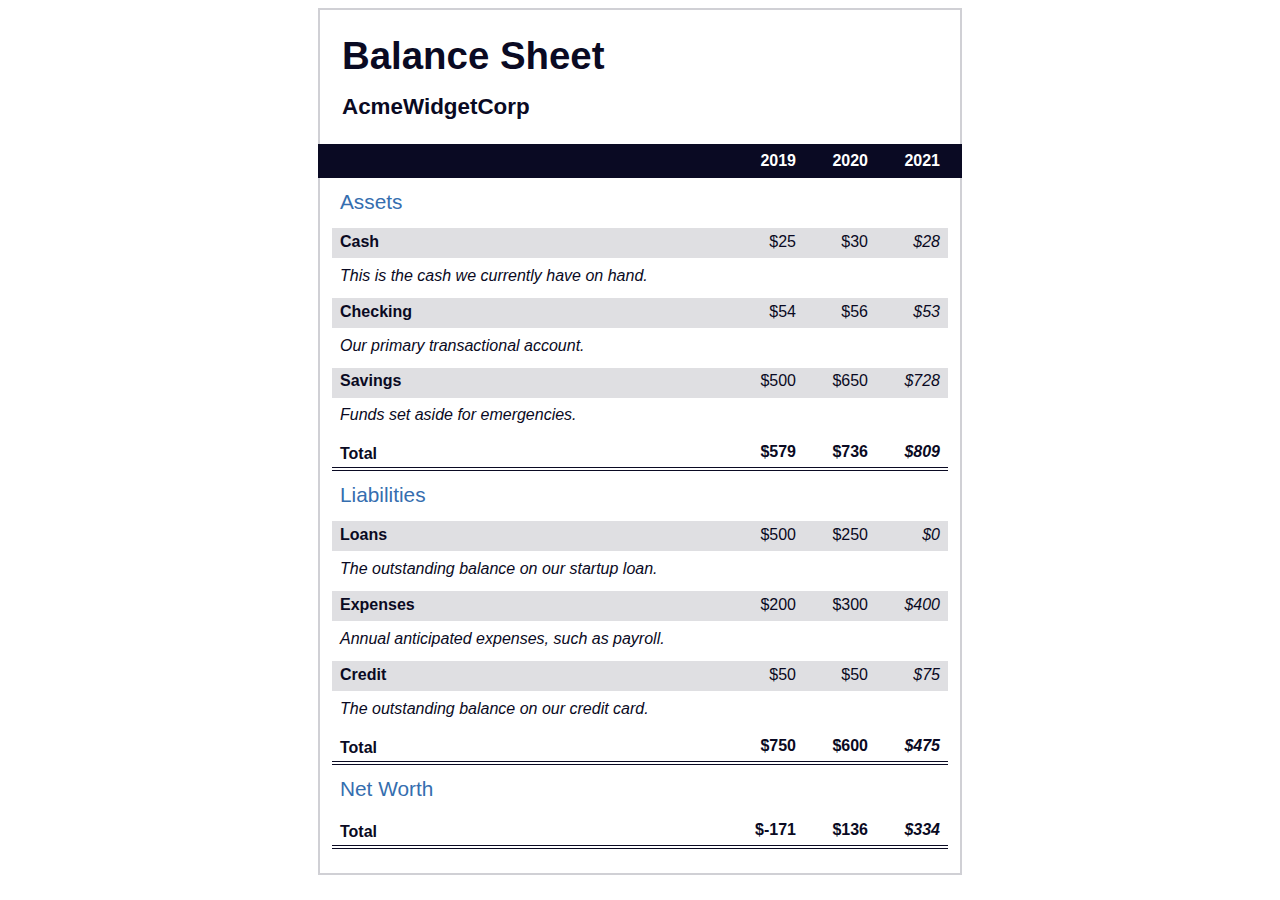
<file: BalanceSheet-CSSPseudoSelectors/index.html>
<!DOCTYPE html>
<html lang="en">
  <head>
    <meta charset="UTF-8">
    <meta name="viewport" content="width=device-width, initial-scale=1.0">
    <title>Balance Sheet</title>
    <link rel="stylesheet" href="./styles.css">
  </head>
  <body>
    <main>
      <section>
        <h1>
          <span class="flex">
            <span>AcmeWidgetCorp</span>
            <span>Balance Sheet</span>
          </span>
        </h1>
        <div id="years" aria-hidden="true">
          <span class="year">2019</span>
          <span class="year">2020</span>
          <span class="year">2021</span>
        </div>
        <div class="table-wrap">
          <table>
            <caption>Assets</caption>
            <thead>
              <tr>
                <td></td>
                <th><span class="sr-only year">2019</span></th>
                <th><span class="sr-only year">2020</span></th>
                <th class="current"><span class="sr-only year">2021</span></th>
              </tr>
            </thead>
            <tbody>
              <tr class="data">
                <th>Cash <span class="description">This is the cash we currently have on hand.</span></th>
                <td>$25</td>
                <td>$30</td>
                <td class="current">$28</td>
              </tr>
              <tr class="data">
                <th>Checking <span class="description">Our primary transactional account.</span></th>
                <td>$54</td>
                <td>$56</td>
                <td class="current">$53</td>
              </tr>
              <tr class="data">
                <th>Savings <span class="description">Funds set aside for emergencies.</span></th>
                <td>$500</td>
                <td>$650</td>
                <td class="current">$728</td>
              </tr>
              <tr class="total">
                <th>Total <span class="sr-only">Assets</span></th>
                <td>$579</td>
                <td>$736</td>
                <td class="current">$809</td>
              </tr>
            </tbody>
          </table>
          <table>
            <caption>Liabilities</caption>
            <thead>
              <tr>
              <td></td>
              <th><span class="sr-only">2019</span></th>
              <th><span class="sr-only">2020</span></th>
              <th><span class="sr-only">2021</span></th>
              </tr>
            </thead>
            <tbody>
              <tr class="data">
                <th>Loans <span class="description">The outstanding balance on our startup loan.</span></th>
                <td>$500</td>
                <td>$250</td>
                <td class="current">$0</td>
              </tr>
              <tr class="data">
                <th>Expenses <span class="description">Annual anticipated expenses, such as payroll.</span></th>
                <td>$200</td>
                <td>$300</td>
                <td class="current">$400</td>
              </tr>
              <tr class="data">
                <th>Credit <span class="description">The outstanding balance on our credit card.</span></th>
                <td>$50</td>
                <td>$50</td>
                <td class="current">$75</td>
              </tr>
              <tr class="total">
                <th>Total <span class="sr-only">Liabilities</span></th>
                <td>$750</td>
                <td>$600</td>
                <td class="current">$475</td>
              </tr>
            </tbody>
          </table>
          <table>
            <caption>Net Worth</caption>
            <thead>
              <tr>
              <td></td>
              <th><span class="sr-only">2019</span></th>
              <th><span class="sr-only">2020</span></th>
              <th><span class="sr-only">2021</span></th>
              </tr>
            </thead>
            <tbody>
              <tr class="total">
                <th>Total <span class="sr-only">Net Worth</span></th>
                <td>$-171</td>
                <td>$136</td>
                <td class="current">$334</td>
              </tr>
            </tbody>
          </table>
        </div>
      </section>
    </main>
  </body>
</html>
</file>
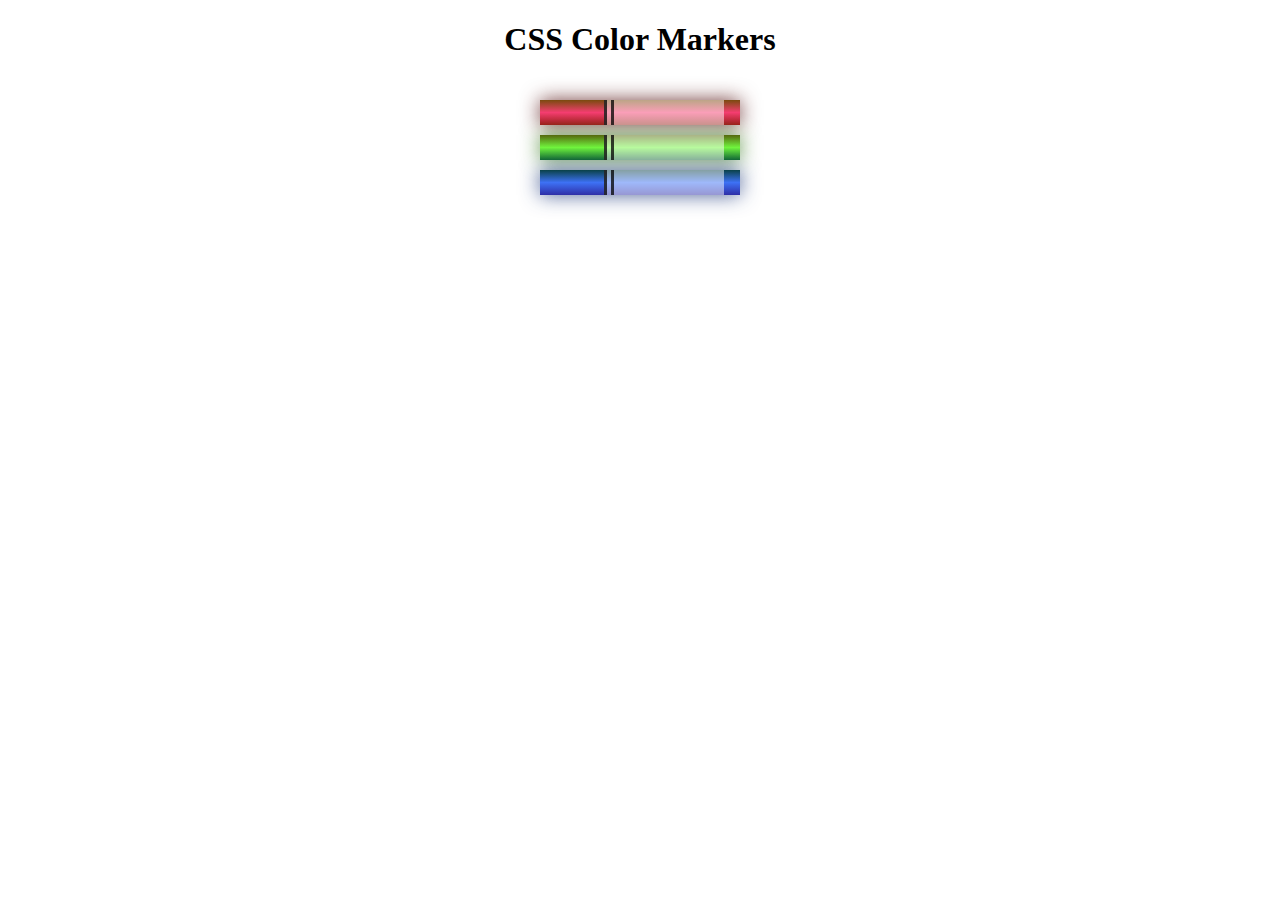
<file: ColoredMarkers/index.html>
<!DOCTYPE html>
<html lang="en">
  <head>
    <meta charset="utf-8">
    <meta name="viewport" content="width=device-width, initial-scale=1.0">
    <title>Colored Markers</title>
    <link rel="stylesheet" href="styles.css">
  </head>
  <body>
    <h1>CSS Color Markers</h1>
    <div class="container">
      <div class="marker red">
        <div class="cap"></div>
        <div class="sleeve"></div>
      </div>
      <div class="marker green">
        <div class="cap"></div>
        <div class="sleeve"></div>
      </div>
      <div class="marker blue">
        <div class="cap"></div>
        <div class="sleeve"></div>
      </div>
    </div>
  </body>
</html>
</file>
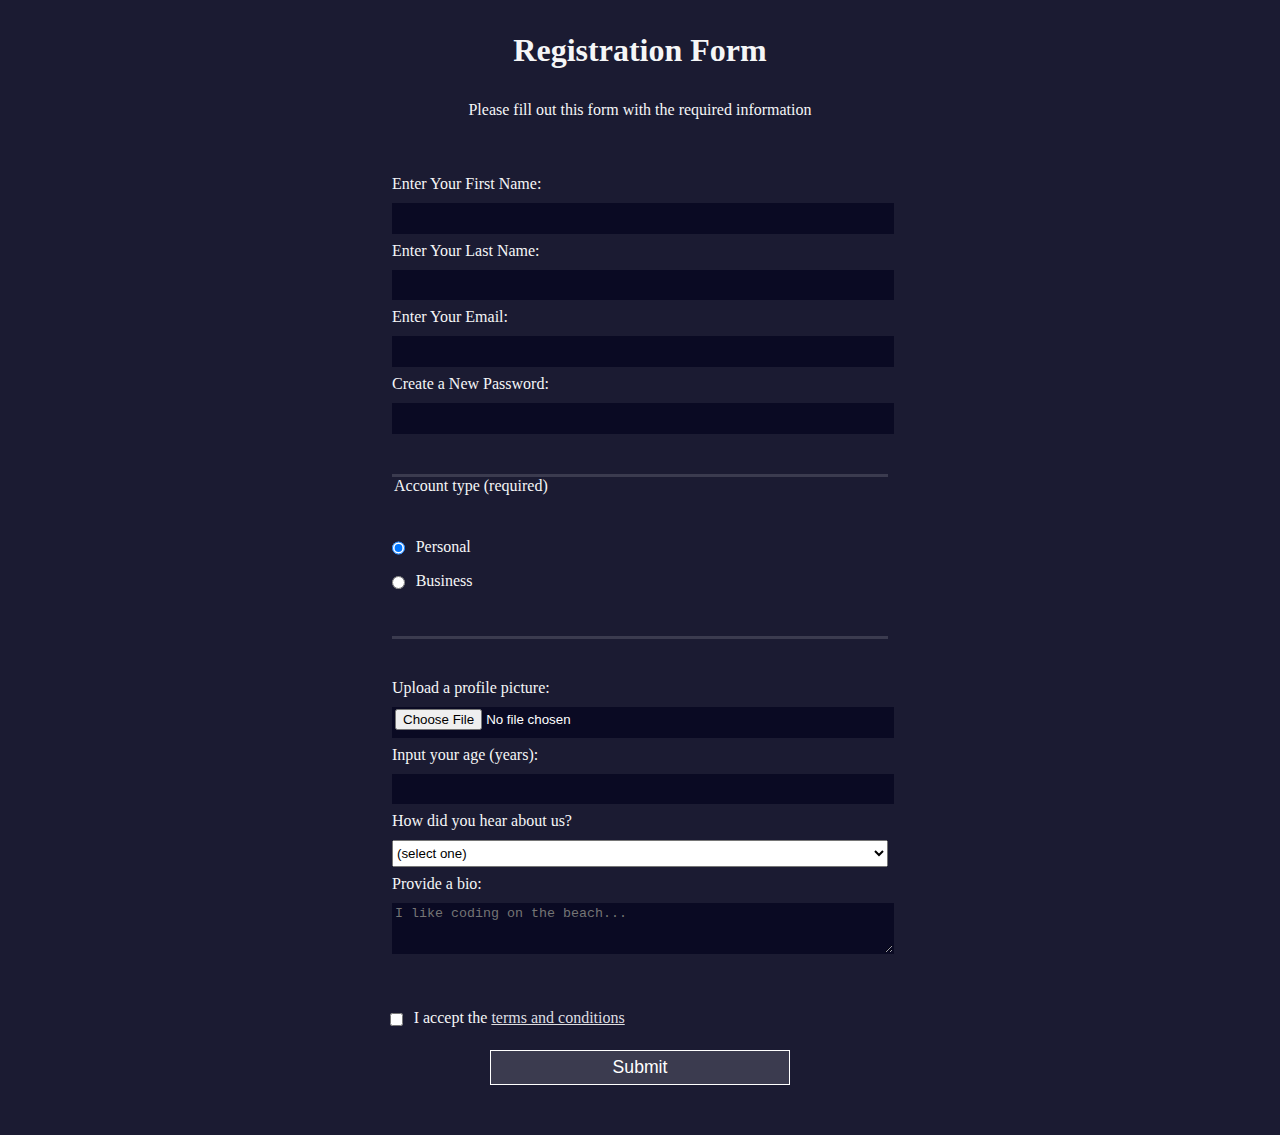
<file: RegistrationForm/index.html>
<!DOCTYPE html>
<html lang="en">
  <head>
    <meta charset="UTF-8">
    <title>Registration Form</title>
    <link rel="stylesheet" href="styles.css" />
  </head>
  <body>
    <h1>Registration Form</h1>
    <p>Please fill out this form with the required information</p>
    <form method="post" action='https://register-demo.freecodecamp.org'>
      <fieldset>
        <label for="first-name">Enter Your First Name: <input id="first-name" name="first-name" type="text" required /></label>
        <label for="last-name">Enter Your Last Name: <input id="last-name" name="last-name" type="text" required /></label>
        <label for="email">Enter Your Email: <input id="email" name="email" type="email" required /></label>
        <label for="new-password">Create a New Password: <input id="new-password" name="new-password" type="password" pattern="[a-z0-5]{8,}" required /></label>
      </fieldset>
      <fieldset>
        <legend>Account type (required)</legend>
        <label for="personal-account"><input id="personal-account" type="radio" name="account-type" class="inline" checked /> Personal</label>
        <label for="business-account"><input id="business-account" type="radio" name="account-type" class="inline" /> Business</label>
      </fieldset>
      <fieldset>
        <label for="profile-picture">Upload a profile picture: <input id="profile-picture" type="file" name="file" /></label>
        <label for="age">Input your age (years): <input id="age" type="number" name="age" min="13" max="120" /></label>
        <label for="referrer">How did you hear about us?
          <select id="referrer" name="referrer">
            <option value="">(select one)</option>
            <option value="1">freeCodeCamp News</option>
            <option value="2">freeCodeCamp YouTube Channel</option>
            <option value="3">freeCodeCamp Forum</option>
            <option value="4">Other</option>
          </select>
        </label>
        <label for="bio">Provide a bio:
          <textarea id="bio" name="bio" rows="3" cols="30" placeholder="I like coding on the beach..."></textarea>
        </label>
      </fieldset>
      <label for="terms-and-conditions">
        <input class="inline" id="terms-and-conditions" type="checkbox" required name="terms-and-conditions" /> I accept the <a href="https://www.freecodecamp.org/news/terms-of-service/">terms and conditions</a>
      </label>
      <input type="submit" value="Submit" />
    </form>
  </body>
</html>
</file>
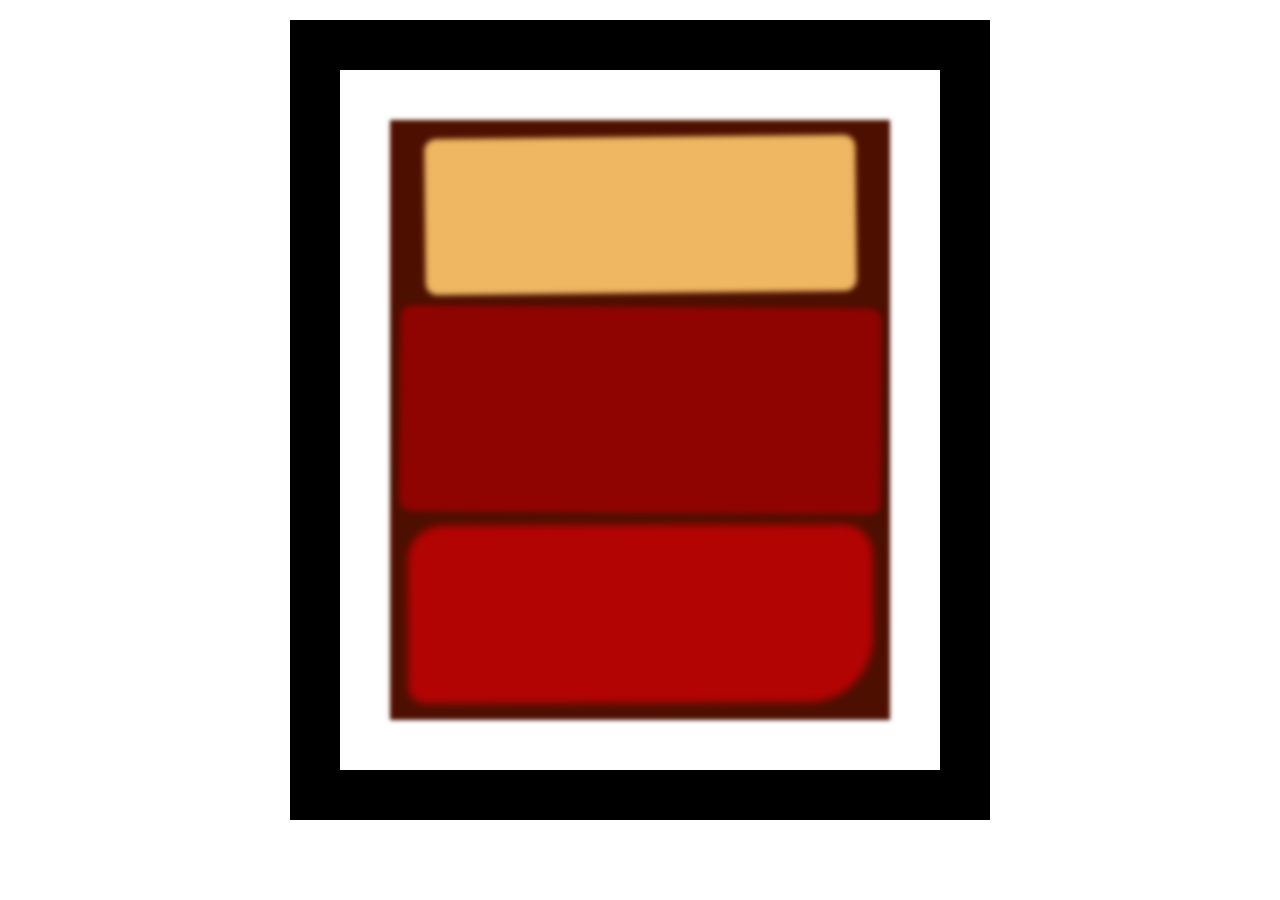
<file: RothkoPainting/index.html>
<!DOCTYPE html>
<html lang="en">
  <head>
    <meta charset="UTF-8">
    <title>Rothko Painting</title>
    <link href="./styles.css" rel="stylesheet">
  </head>
  <body>
    <div class="frame">
      <div class="canvas">
        <div class="one"></div>
        <div class="two"></div>
        <div class="three"></div>
      </div>
    </div>
  </body>
</html>
</file>
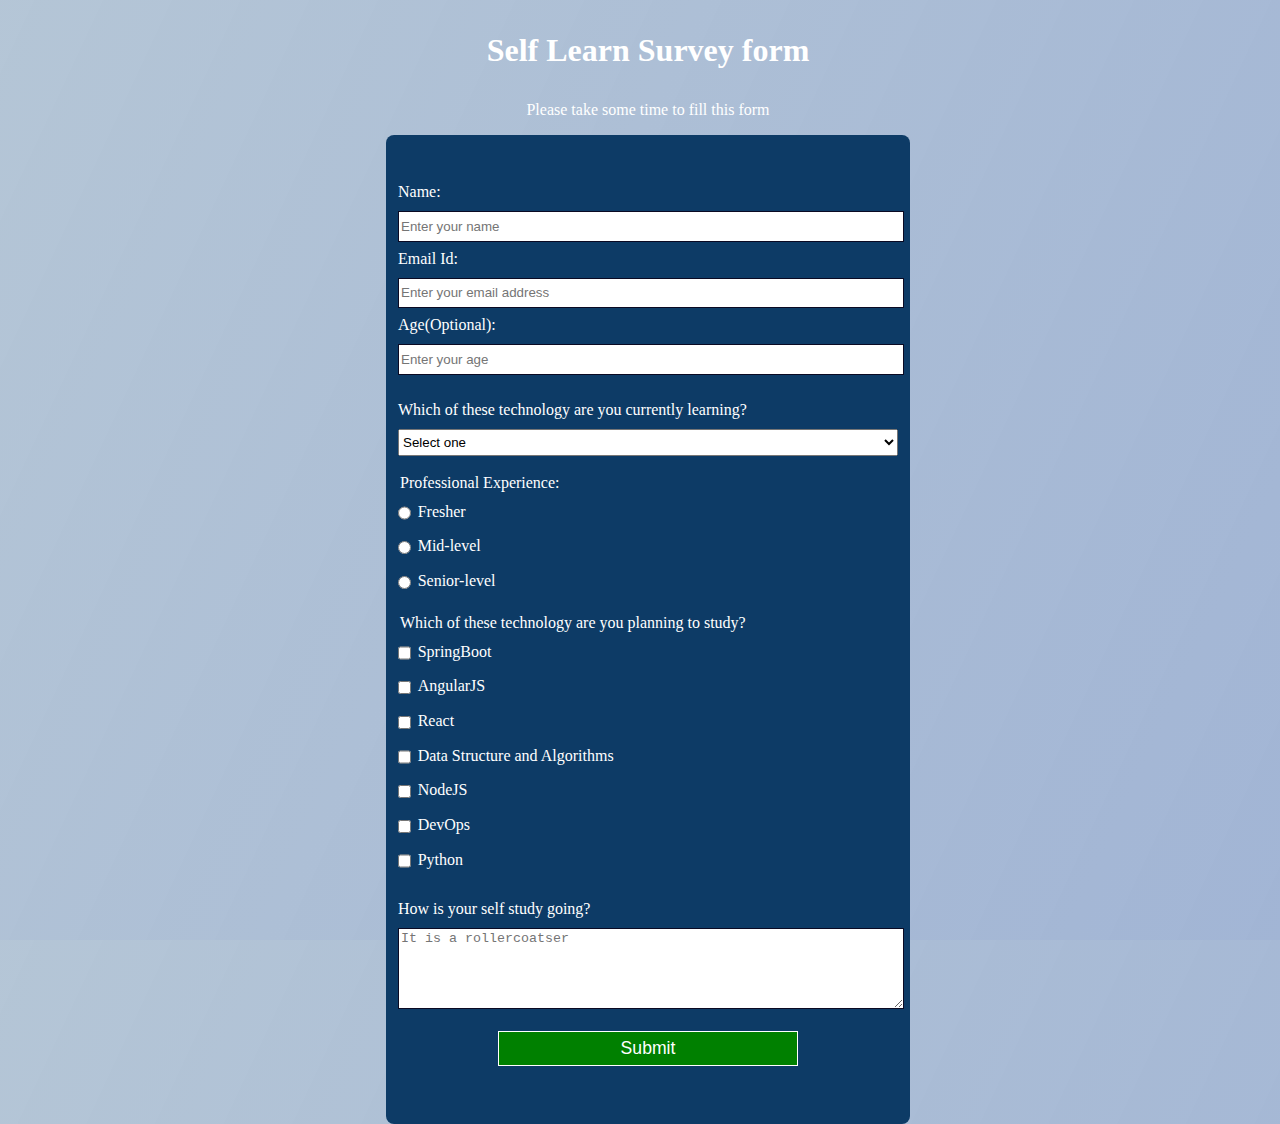
<file: SurveyForm/index.html>
<!DOCTYPE html>
<html lang="en">
  <head>
    <meta charset="UTF-8">
    <title>Registration Form</title>
    <link rel="stylesheet" href="styles.css" />
  </head>
  <body>
    <h1 id="title">Self Learn Survey form</h1>
    <p id="description">Please take some time to fill this form</p>
    <form id="survey-form">
      <div class="basicInfo">
      <label id="name-label" for="name">Name: <input id="name" name="name" required type="text" placeholder="Enter your name" class="inp"/></label>
      <label id="email-label" for="email">Email Id: <input id="email" name="email" required type="email"class="inp"placeholder="Enter your email address"/></label>
      <label id="number-label" for="number"> Age(Optional): <input id="number" type="number" min="18" max = "120" placeholder="Enter your age" class="inp"/></label>
     </div>
     <div class="dropdown">
      <label id="technology" for="technology">Which of these technology are you currently learning?
        <select id="dropdown" name="technology">
        <option value="">Select one</option>
        <option value="1">Full Stack development</option>
        <option value="2">Dev Ops</option>
        <option value="3">Data Structures and Algorithms</option>
        <option value="4">Machine Learning</option>
        </select>
      </label>
      </div>
      <div class="radio">
      <legend>Professional Experience: </legend>
      <label for="fresher"><input id="fresher" class="inline" value="fresher" type = "radio" name = "exp">Fresher</label>
      <label for="mid-level"><input id="mid-level" class="inline" value="midelevel" type = "radio" name = "exp">Mid-level</label>
      <label for="Senior-level"><input id="senior-level" class="inline" value="seniorlevel" type = "radio" name = "exp">Senior-level</label>
     </div>
     <div class="check">
       <legend>Which of these technology are you planning to study?</legend>
       <label for="SpringBoot"><input id="SpringBoot" class="inline" type="checkbox" value="SpringBoot">SpringBoot</label>
       <label for="Angular"><input id="Angular" class="inline" value="Angular" type="checkbox">AngularJS</label>
       <label for="react"><input id="react" class="inline" value="react" type="checkbox">React</label>
       <label for="datastructure"><input id="datastructure" class="inline" type="checkbox" value="datastructure">Data Structure and Algorithms</label>
       <label for="Nodejs"><input id="Nodejs" class="inline" type="checkbox" value="Nodejs">NodeJS</label>
       <label for="devops"><input id="devops" class="inline" type="checkbox" value="devops">DevOps</label>
       <label for="Python"><input id="Python" class="inline" type="checkbox" value="Python">Python</label>
     </div>
     <label for="comments">How is your self study going?
       <textarea id="comments" name="comments" rows="5" cols="30" placeholder="It is a rollercoatser" class="inp"></textarea>
       </label>
       <input id="submit" type="submit" value="Submit"/>
    </form>
  </body>
</html>
</file>
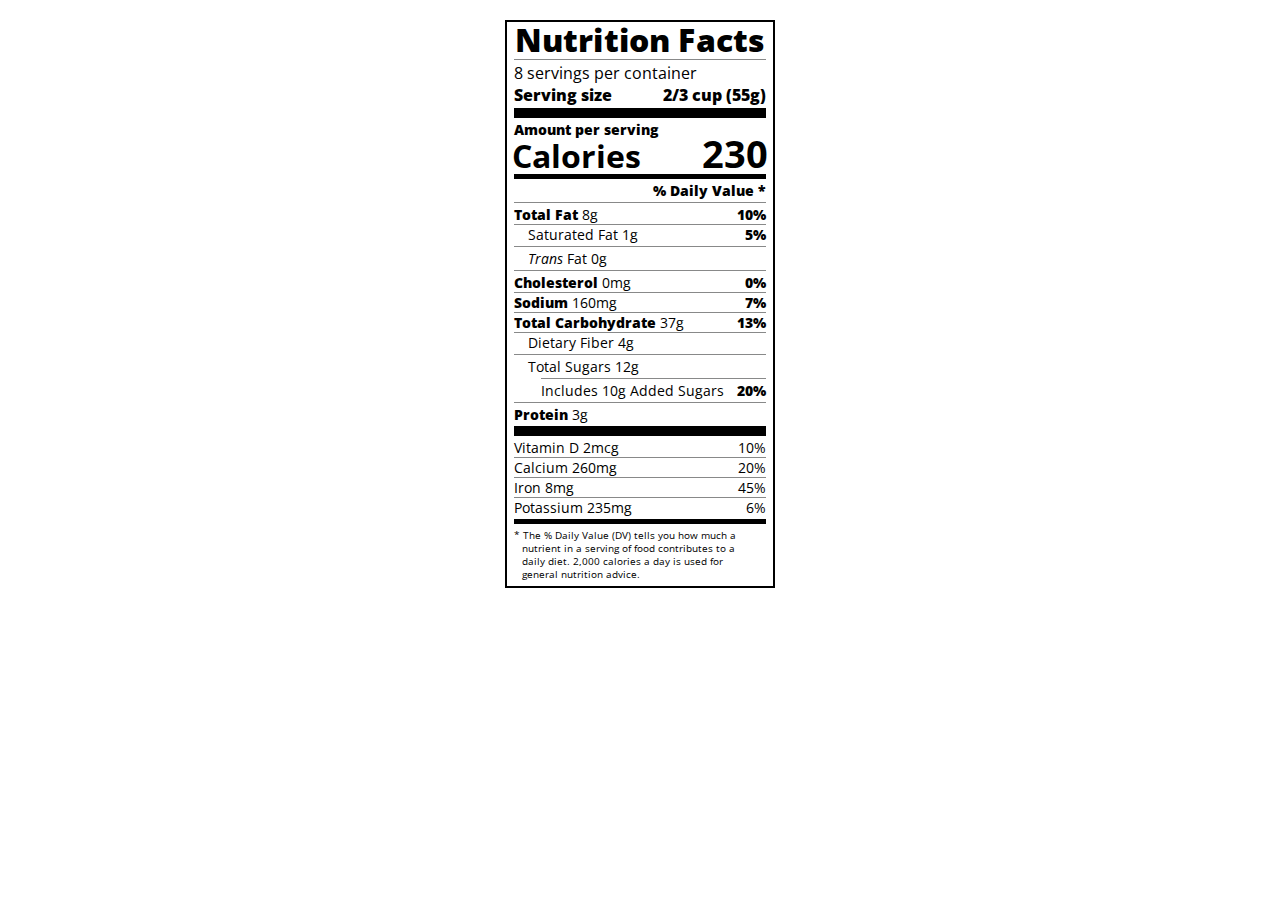
<file: TypographyNutritionLabel/index.html>
<!DOCTYPE html>
<html lang="en">

<head>
  <meta charset="UTF-8">
  <title>Nutrition Label</title>
  <link href="https://fonts.googleapis.com/css?family=Open+Sans:400,700,800" rel="stylesheet">
  <link href="./styles.css" rel="stylesheet">
</head>

<body>
  <div class="label">
    <header>
      <h1 class="bold">Nutrition Facts</h1>
      <div class="divider"></div>
      <p>8 servings per container</p>
      <p class="bold">Serving size <span>2/3 cup (55g)</span></p>
    </header>
    <div class="divider large"></div>
    <div class="calories-info">
      <div class="left-container">
        <h2 class="bold small-text">Amount per serving</h2>
        <p>Calories</p>
      </div>
      <span>230</span>
    </div>
    <div class="divider medium"></div>
    <div class="daily-value small-text">
      <p class="bold right no-divider">% Daily Value *</p>
      <div class="divider"></div>
      <p><span><span class="bold">Total Fat</span> 8g</span> <span class="bold">10%</span></p>
      <p class="indent no-divider">Saturated Fat 1g <span class="bold">5%</span></p>
      <div class="divider"></div>
      <p class="indent no-divider"><span><i>Trans</i> Fat 0g</span></p>
      <div class="divider"></div>
      <p><span><span class="bold">Cholesterol</span> 0mg</span> <span class="bold">0%</span></p>
      <p><span><span class="bold">Sodium</span> 160mg</span> <span class="bold">7%</span></p>
      <p><span><span class="bold">Total Carbohydrate</span> 37g</span> <span class="bold">13%</span></p>
      <p class="indent no-divider">Dietary Fiber 4g</p>
      <div class="divider"></div>
      <p class="indent no-divider">Total Sugars 12g</p>
      <div class="divider double-indent"></div>
      <p class="double-indent no-divider">Includes 10g Added Sugars <span class="bold">20%</span></p>
      <div class="divider"></div>
      <p class="no-divider"><span><span class="bold">Protein</span> 3g</span></p>
      <div class="divider large"></div>
      <p>Vitamin D 2mcg <span>10%</span></p>
      <p>Calcium 260mg <span>20%</span></p>
      <p>Iron 8mg <span>45%</span></p>
      <p class="no-divider">Potassium 235mg <span>6%</span></p>
    </div>
    <div class="divider medium"></div>
    <p class="note">* The % Daily Value (DV) tells you how much a nutrient in a serving of food contributes to a daily
      diet. 2,000 calories a day is used for general nutrition advice.</p>
  </div>
</body>
</html>
</file>
<file: BalanceSheet-CSSPseudoSelectors/styles.css>
span[class~="sr-only"] {
  border: 0 !important;
  clip: rect(1px, 1px, 1px, 1px) !important;
  clip-path: inset(50%) !important;
  height: 1px !important;
  width: 1px !important;
  position: absolute !important;
  overflow: hidden !important;
  white-space: nowrap !important;
  padding: 0 !important;
  margin: -1px !important;
}

html {
  box-sizing: border-box;
}

body {
  font-family: sans-serif;
  color: #0a0a23;
}

h1 {
  max-width: 37.25rem;
  margin: 0 auto;
  padding: 1.5rem 1.25rem;
}

h1 .flex {
  display: flex;
  flex-direction: column-reverse;
  gap: 1rem;
}

h1 .flex span:first-of-type {
  font-size: 0.7em;
}

h1 .flex span:last-of-type {
  font-size: 1.2em;
}

section {
  max-width: 40rem;
  margin: 0 auto;
  border: 2px solid #d0d0d5;
}

#years {
  display: flex;
  justify-content: flex-end;
  position: sticky;
  z-index: 999;
  top: 0;
  background: #0a0a23;
  color: #fff;
  padding: 0.5rem calc(1.25rem + 2px) 0.5rem 0;
  margin: 0 -2px;
}

#years span[class] {
  font-weight: bold;
  width: 4.5rem;
  text-align: right;
}

.table-wrap {
  padding: 0 0.75rem 1.5rem 0.75rem;
}

table {
  border-collapse: collapse;
  border: 0;
  width: 100%;
  position: relative;
  margin-top: 3rem;
}

table caption {
  color: #356eaf;
  font-size: 1.3em;
  font-weight: normal;
  position: absolute;
  top: -2.25rem;
  left: 0.5rem;
}

tbody td {
  width: 100vw;
  min-width: 4rem;
  max-width: 4rem;
}

tbody th {
  width: calc(100% - 12rem);
}

tr[class="total"] {
  border-bottom: 4px double #0a0a23;
  font-weight: bold;
}

tr[class="total"] th {
  text-align: left;
  padding: 0.5rem 0 0.25rem 0.5rem;
}

tr.total td {
  text-align: right;
  padding: 0 0.25rem;
}

tr.total td:nth-of-type(3) {
  padding-right: 0.5rem;
}

tr.total:hover {
  background-color: #99c9ff;
}

td.current {
  font-style: italic;
}

tr.data {
  background-image: linear-gradient(to bottom, #dfdfe2 1.845rem, white 1.845rem);
}

tr.data th {
  text-align: left;
  padding-top: 0.3rem;
  padding-left: 0.5rem;
}

tr.data th .description {
  display: block;
  font-weight: normal;
  font-style: italic;
  padding: 1rem 0 0.75rem;
  margin-right: -13.5rem;
}

tr.data td {
  vertical-align: top;
  padding: 0.3rem 0.25rem 0;
  text-align: right;
}

tr.data td:last-of-type{
  padding-right:0.5rem;
}
</file>
<file: ColoredMarkers/styles.css>
h1 {
  text-align: center;
}

.container {
  background-color: rgb(255, 255, 255);
  padding: 10px 0;
}

.marker {
  width: 200px;
  height: 25px;
  margin: 10px auto;
}

.cap {
  width: 60px;
  height: 25px;
}

.sleeve {
  width: 110px;
  height: 25px;
  background-color: rgba(255, 255, 255, 0.5);
  border-left: 10px double rgba(0, 0, 0, 0.75);
}

.cap, .sleeve {
  display: inline-block;
}

.red {
  background: linear-gradient(rgb(122, 74, 14), rgb(245, 62, 113), rgb(162, 27, 27));
  box-shadow: 0 0 20px 0 rgba(83, 14, 14, 0.8);
}

.green {
  background: linear-gradient(#55680D, #71F53E, #116C31);
  box-shadow: 0 0 20px 0 #3B7E20CC;
}

.blue {
  background: linear-gradient(hsl(186, 76%, 16%), hsl(223, 90%, 60%), hsl(240, 56%, 42%));
  box-shadow: 0 0 20px 0 hsla(223,59%,31%,0.8);
}
</file>
<file: RegistrationForm/styles.css>
body {
  width: 100%;
  height: 100vh;
  margin: 0;
  background-color: #1b1b32;
  color: #f5f6f7;
  font-family: Tahoma;
  font-size: 16px;
}

h1, p {
  margin: 1em auto;
  text-align: center;
}

form {
  width: 60vw;
  max-width: 500px;
  min-width: 300px;
  margin: 0 auto;
  padding-bottom: 2em;
}

fieldset {
  border: none;
  padding: 2rem 0;
  border-bottom: 3px solid #3b3b4f;
}

fieldset:last-of-type {
  border-bottom: none;
}

label {
  display: block;
  margin: 0.5rem 0;
}

input,
textarea,
select {
  margin: 10px 0 0 0;
  width: 100%;
  min-height: 2em;
}

input, textarea {
  background-color: #0a0a23;
  border: 1px solid #0a0a23;
  color: #ffffff;
}


.inline {
  width: unset;
  margin: 0 0.5em 0 0;
  vertical-align: middle;
}

input[type="submit"] {
  display: block;
  width: 60%;
  margin: 1em auto;
  height: 2em;
  font-size: 1.1rem;
  background-color: #3b3b4f;
  border-color: white;
  min-width: 300px;
}

input[type="file"] {
  padding: 1px 2px;
}

.inline{
  display: inline; 
}

a{
  color:#dfdfe2;
}
</file>
<file: RothkoPainting/styles.css>
.canvas {
  width: 500px;
  height: 600px;
  background-color: #4d0f00;
  overflow: hidden;
  filter: blur(2px);
}

.frame {
  border: 50px solid black;
  width: 500px;
  padding: 50px;
  margin: 20px auto;
}

.one {
  width: 425px;
  height: 150px;
  background-color: #efb762;
  margin: 20px auto;
  box-shadow: 0 0 3px 3px #efb762;
  border-radius: 9px;
  transform: rotate(-0.6deg);
}

.two {
  width: 475px;
  height: 200px;
  background-color: #8f0401;
  margin: 0 auto 20px;
  box-shadow: 0 0 3px 3px #8f0401;
  border-radius: 8px 10px;
  transform: rotate(0.4deg);
}

.one, .two {
  filter: blur(1px);
}

.three {
  width: 91%;
  height: 28%;
  background-color: #b20403;
  margin: auto;
  filter: blur(2px);
  box-shadow: 0 0 5px 5px #b20403;
  border-radius: 30px 25px 60px 12px;
transform:rotate(-0.2deg);
</file>
<file: SurveyForm/styles.css>
body{
  width:100%;
  height:100vh;
  background-image: linear-gradient(
      115deg,
      rgba(8, 65, 120, 0.3),
      rgba(22, 70, 150, 0.4)
    ),
    url(https://img.freepik.com/free-vector/blue-futuristic-networking-technology_53876-100679.jpg);
    background-size:cover;
    background-repear:no-repeat;
  color:white;
  display:block;
  font-family: Tahoma;
  font-size: 16px;
}
h1, p {
  margin: 1em auto;
  text-align: center;
}
label{
  display:block;
  margin: 0.5rem 0;
}
form{
  background-color:#0D3B66 ;
  width: 60vw;
  max-width: 500px;
  min-width: 300px;
  margin: 0 auto;
  padding: 2.5rem 0.75rem;
  border-radius: 0.5rem;
}
.basicInfo,.dropdown,.radio,.check{
display:block;
padding-bottom:10px;
}
input,
textarea,
select {
  margin: 10px 0 0 0;
  width: 100%;
  min-height: 2em;
}
input, textarea {
  border: 1px solid #0a0a23;
  color: white;
}
.inline{
  width:unset;
  margin: 0 0.5em 0 0;
  vertical-align: middle;
}
input[type="submit"] {
  display: block;
  width: 60%;
  margin: 1em auto;
  height: 2em;
  font-size: 1.1rem;
  background-color: green;
  border-color: white;
  min-width: 300px;
}
.inp{
  color:black;
}
</file>
<file: TypographyNutritionLabel/styles.css>
* {
  box-sizing: border-box;
}

html {
  font-size: 16px;
}

body {
  font-family: 'Open Sans', sans-serif;
}

.label {
  border: 2px solid black;
  width: 270px;
  margin: 20px auto;
  padding: 0 7px;
}

header h1 {
  text-align: center;
  margin: -4px 0;
  letter-spacing: 0.15px
}

p {
  margin: 0;
  display: flex;
  justify-content: space-between;
}

.divider {
  border-bottom: 1px solid #888989;
  margin: 2px 0;
}

.bold {
  font-weight: 800;
}

.large {
  height: 10px;
}

.large, .medium {
  background-color: black;
  border: 0;
}

.medium {
  height: 5px;
}

.small-text {
  font-size: 0.85rem;
}


.calories-info {
  display: flex;
  justify-content: space-between;
  align-items: flex-end;
}

.calories-info h2 {
  margin: 0;
}

.left-container p {
  margin: -5px -2px;
  font-size: 2em;
  font-weight: 700;
}

.calories-info span {
  margin: -7px -2px;
  font-size: 2.4em;
  font-weight: 700;
}

.right {
  justify-content: flex-end;
}

.indent {
  margin-left: 1em;
}

.double-indent {
  margin-left: 2em;
}

.daily-value p:not(.no-divider) {
  border-bottom: 1px solid #888989;
}

.note {
  font-size: 0.6rem;
  margin: 5px 0;
  padding:0 8px;
  text-indent:-8px;
}
</file>
